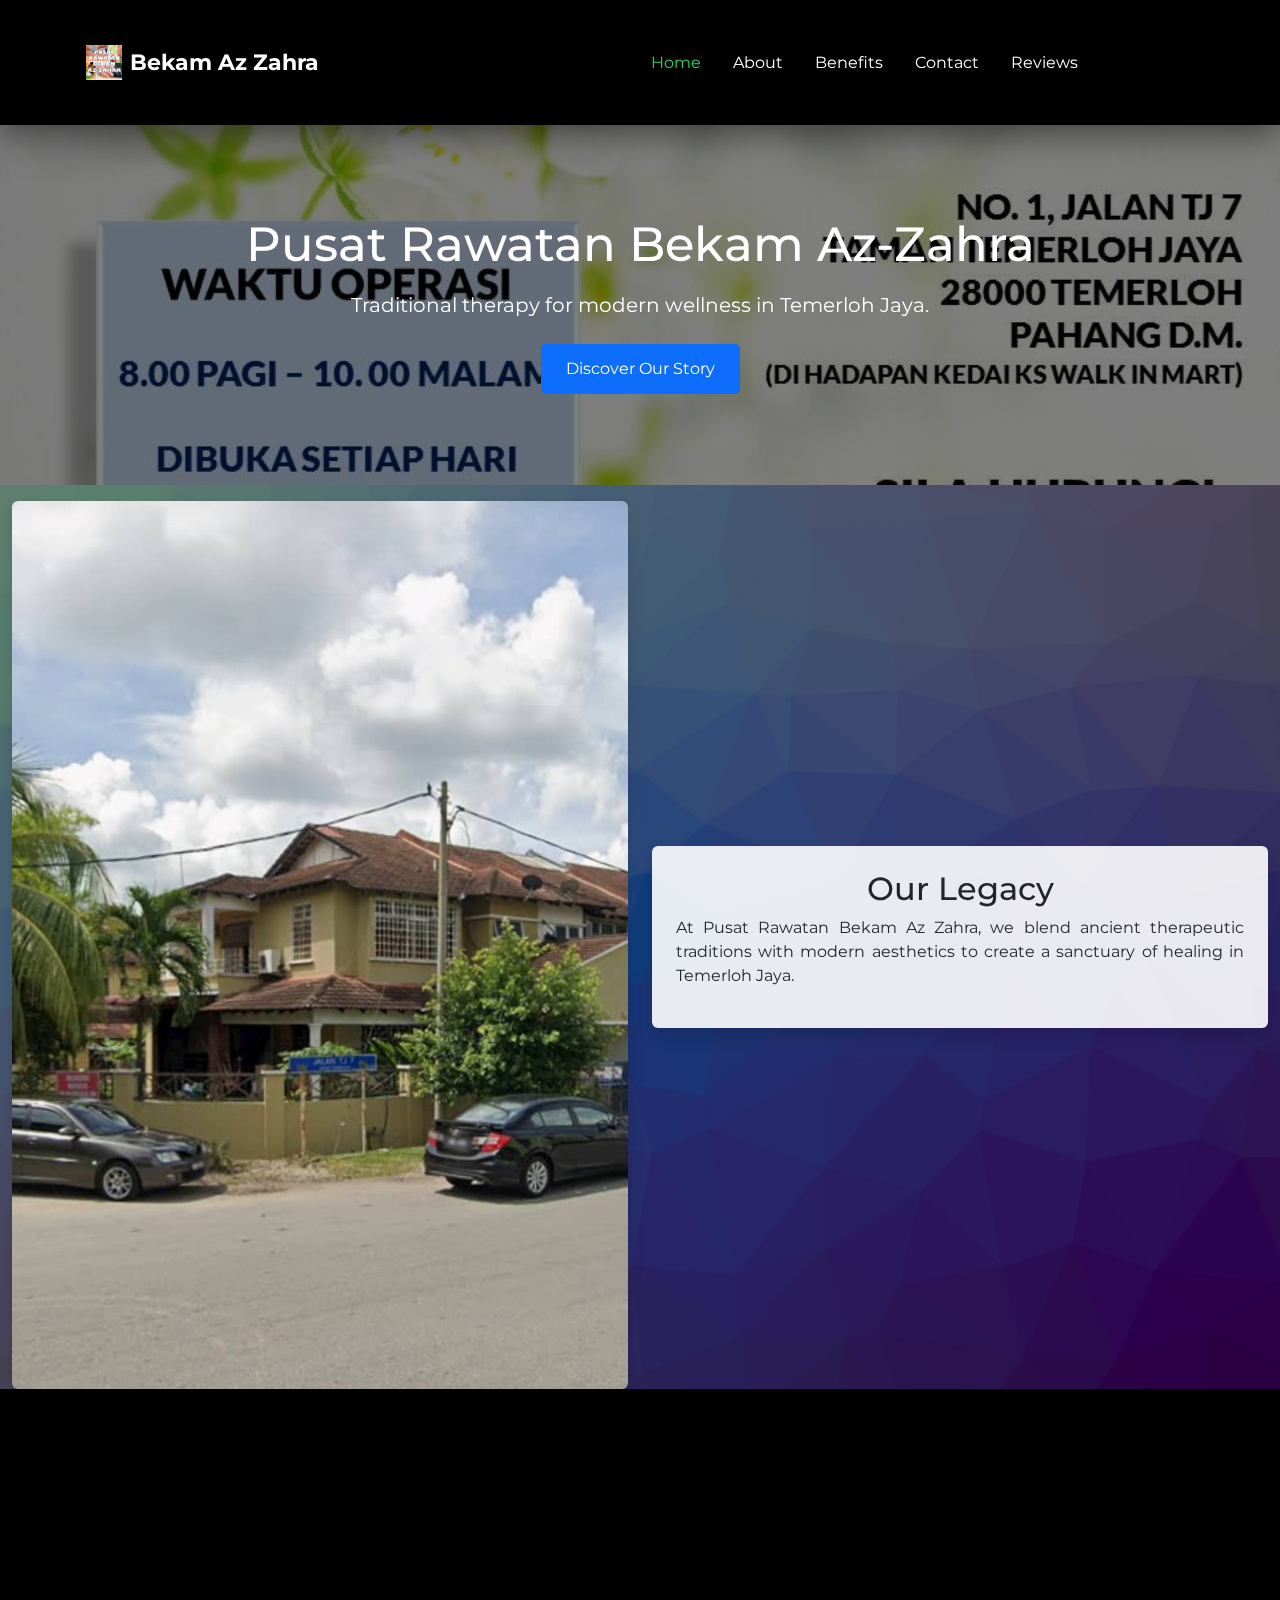
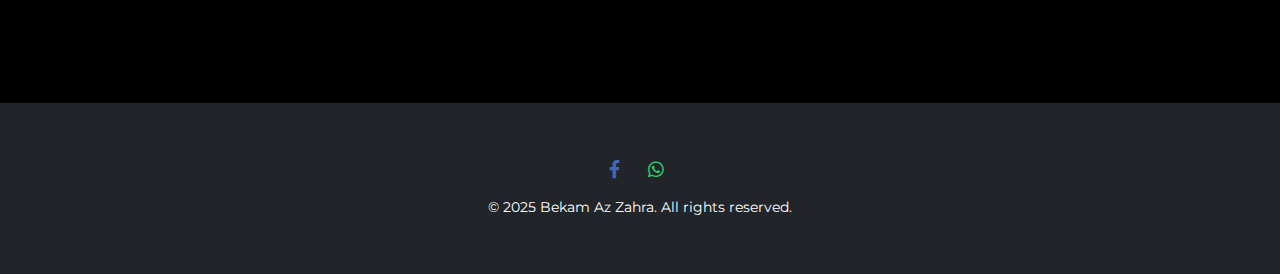
<file: index.html>
<!DOCTYPE html>
<html lang="en">
 <head>
  <meta charset="UTF-8" />
  <meta name="viewport" content="width=device-width, initial-scale=1" />
  <link rel="icon" type="image/x-icon" href="logo.png" />
  <title>Bekam Az-Zahra</title>
  <!-- Font Awesome CDN -->
  <link
   rel="stylesheet"
   href="https://cdnjs.cloudflare.com/ajax/libs/font-awesome/6.0.0/css/all.min.css"
  />
  <!-- Bootstrap CSS -->
  <link
   href="https://cdn.jsdelivr.net/npm/bootstrap@5.3.0/dist/css/bootstrap.min.css"
   rel="stylesheet"
  />
  <!-- Google Fonts -->
  <link
   href="https://fonts.googleapis.com/css2?family=Montserrat:wght@400;700&display=swap"
   rel="stylesheet"
  />
  <!-- AOS CSS -->
  <link rel="stylesheet" href="https://unpkg.com/aos@next/dist/aos.css" />
  <!-- Custom CSS -->
  <link rel="stylesheet" href="style.css" />
 </head>
 <body>
  <!-- Navbar -->
  <nav class="navbar navbar-expand-lg navbar-dark modern-navbar fixed-top">
   <div class="container d-flex justify-content-between align-items-center">
    <!-- Brand on the left -->
    <a class="navbar-brand" href="index.html">
     <img src="logo.png" alt="" class="logo me-2" />
     Bekam Az Zahra
    </a>
    <!-- Toggle button centered -->
    <div class="d-flex justify-content-center flex-grow-1">
     <button
      class="navbar-toggler"
      type="button"
      data-bs-toggle="collapse"
      data-bs-target="#navbarNav"
      aria-controls="navbarNav"
      aria-expanded="false"
      aria-label="Toggle navigation"
     >
      <span class="navbar-toggler-icon"></span>
     </button>
    </div>
    <!-- Nav items on the right -->
    <div
     class="collapse navbar-collapse justify-content-center text-center"
     id="navbarNav"
    >
     <ul class="navbar-nav">
      <li class="nav-item">
       <a class="nav-link active" href="index.html">Home</a>
      </li>
      <li class="nav-item"><a class="nav-link" href="about.html">About</a></li>
      <li class="nav-item">
       <a class="nav-link" href="benefits.html">Benefits</a>
      </li>
      <li class="nav-item">
       <a class="nav-link" href="contact.html">Contact</a>
      </li>
      <li class="nav-item">
       <a class="nav-link" href="review.html">Reviews</a>
      </li>
     </ul>
    </div>
   </div>
  </nav>

  <!-- Hero Section for Welcome Page -->
  <section
   class="hero-section"
   data-aos="fade-up"
   style="background: url('bg_hero.jpg') no-repeat center center/cover"
  >
   <div class="hero-overlay"></div>
   <div class="hero-content container text-center" data-aos="fade-up">
    <h1>Pusat Rawatan Bekam Az-Zahra</h1>
    <p>Traditional therapy for modern wellness in Temerloh Jaya.</p>
    <a href="about.html" class="btn btn-primary">Discover Our Story</a>
   </div>
  </section>

  <!-- Main Content Section -->
  

  <!-- About Information Section -->
  <section
   class="hero-section2 d-flex flex-column align-items-center justify-content-center"
   data-aos="fade-up"
  >
   <div class="row align-items-center w-100 g-4">
    <div class="col-md-6">
     <img
     src="bekam1.jpg"
     alt="Bekam Therapy"
      class="img-fluid rounded shadow mt-3"
     />
    </div>
    <div class="col-md-6">
     <div class="text-box p-4 rounded shadow">
        <h2>Our Legacy</h2>
        <p style="text-align: justify">
            At Pusat Rawatan Bekam Az Zahra, we blend ancient therapeutic traditions
            with modern aesthetics to create a sanctuary of healing in Temerloh Jaya.
      </p>
     
      </p>
     </div>
    </div>
   </div>
  </section>

  <!-- Call to Action Section -->
  <section class="cta-section text-white text-center py-5" data-aos="fade-up">
   <div class="container">
    <h2>Begin Your Healing Journey</h2>
    <p>Step into a world where tradition meets innovation.</p>
    <a href="contact.html" class="btn btn-outline-light">Contact Us</a>
   </div>
  </section>

  <!-- Footer -->
  <footer class="footer bg-dark text-white py-4">
   <div class="container text-center">
    <div class="mb-3">
     <a
      href="https://www.facebook.com/p/Pusat-Rawatan-Bekam-Az-zahra-100063703020887/?locale=ms_MY"
      target="_blank"
      class="social-icon facebook me-3"
     >
      <i class="fab fa-facebook-f fa-lg"></i>
     </a>
     <a
      href="https://wa.me/60179809747?text=Saya%20nak%20tempah%20bekam"
      target="_blank"
      class="social-icon whatsapp me-3"
     >
      <i class="fab fa-whatsapp fa-lg"></i>
     </a>
    </div>
    <p class="mb-0">&copy; 2025 Bekam Az Zahra. All rights reserved.</p>
   </div>
  </footer>

  <!-- Bootstrap JS Bundle -->
  <script src="https://cdn.jsdelivr.net/npm/bootstrap@5.3.0/dist/js/bootstrap.bundle.min.js"></script>
  <!-- AOS JS -->
  <script src="https://unpkg.com/aos@next/dist/aos.js"></script>
  <!-- Custom JS -->
  <script src="script.js"></script>
 </body>
</html>
</file>
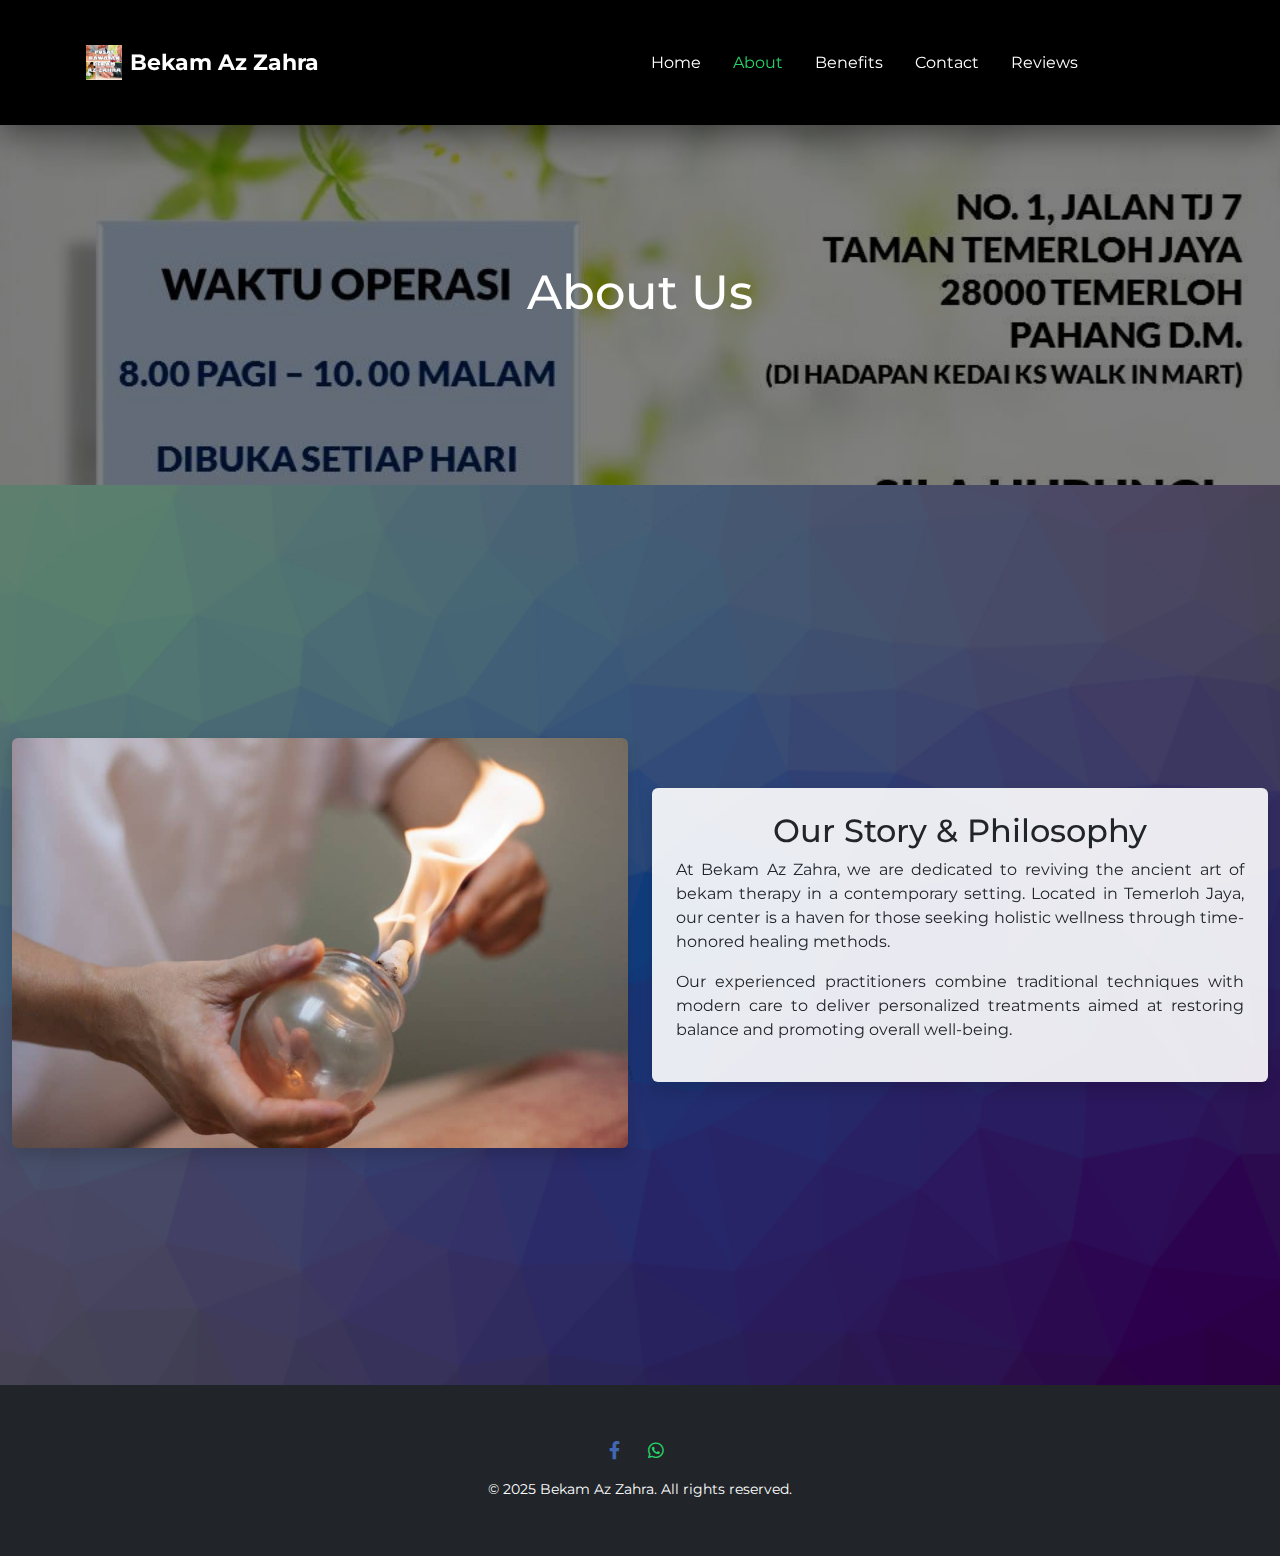
<file: about.html>
<!DOCTYPE html>
<html lang="en">
 <head>
  <meta charset="UTF-8" />
  <meta name="viewport" content="width=device-width, initial-scale=1" />
  <link rel="icon" type="image/x-icon" href="logo.png" />

  <title>Bekam Az-Zahra</title>
  <!-- Font Awesome CDN -->
  <link
   rel="stylesheet"
   href="https://cdnjs.cloudflare.com/ajax/libs/font-awesome/6.0.0/css/all.min.css"
  />
  <!-- Bootstrap CSS -->
  <link
   href="https://cdn.jsdelivr.net/npm/bootstrap@5.3.0/dist/css/bootstrap.min.css"
   rel="stylesheet"
  />
  <!-- Google Fonts -->
  <link
   href="https://fonts.googleapis.com/css2?family=Montserrat:wght@400;700&display=swap"
   rel="stylesheet"
  />
  <!-- AOS CSS -->
  <link rel="stylesheet" href="https://unpkg.com/aos@next/dist/aos.css" />
  <!-- Custom CSS -->
  <link rel="stylesheet" href="style.css" />
 </head>
 <body>
  <!-- Navbar -->
  <!-- Updated Navbar -->
  <nav class="navbar navbar-expand-lg navbar-dark modern-navbar fixed-top">
   <div class="container d-flex justify-content-between align-items-center">
    <!-- Brand on the left -->
    <a class="navbar-brand" href="index.html">
     <img src="logo.png" alt="Bekam Az Zahra Logo" class="logo me-2" />
     Bekam Az Zahra
    </a>
    <!-- Toggle button centered -->
    <div class="d-flex justify-content-center flex-grow-1">
     <button
      class="navbar-toggler"
      type="button"
      data-bs-toggle="collapse"
      data-bs-target="#navbarNav"
      aria-controls="navbarNav"
      aria-expanded="false"
      aria-label="Toggle navigation"
     >
      <span class="navbar-toggler-icon"></span>
     </button>
    </div>
    <!-- Nav items on the right -->
    <div
     class="collapse navbar-collapse justify-content-center text-center"
     id="navbarNav"
    >
     <ul class="navbar-nav">
      <li class="nav-item"><a class="nav-link" href="index.html">Home</a></li>
      <li class="nav-item">
       <a class="nav-link active" href="about.html">About</a>
       <li class="nav-item">
        <a class="nav-link" href="benefits.html">Benefits</a>
       </li>
      </li>
      <li class="nav-item">
       <a class="nav-link" href="contact.html">Contact</a>
      </li>
      <li class="nav-item">
       <a class="nav-link" href="review.html">Reviews</a>
      </li>
     </ul>
    </div>
   </div>
  </nav>

  <!-- Hero Section for About Page -->
  <section
   class="hero-section"
   data-aos="fade-up"
   style="background: url('bg_hero.jpg') no-repeat center center/cover"
  >
   <div class="hero-overlay"></div>
   <div class="hero-content container text-center" data-aos="fade-up">
    <h1>About Us</h1>
    <p></p>
   </div>
  </section>

  <!-- About Information Section -->
  <section
   class="hero-section2 d-flex flex-column align-items-center justify-content-center"
   data-aos="fade-up"
  >
   <div class="row align-items-center w-100 g-4">
    <div class="col-md-6">
     <img
      src="bekam2.jpg"
      alt="Bekam Therapy"
      class="img-fluid rounded shadow mt-3"
     />
    </div>
    <div class="col-md-6">
     <div class="text-box p-4 rounded shadow">
      <h2>Our Story & Philosophy</h2>
      <p style="text-align: justify;">
       At Bekam Az Zahra, we are dedicated to reviving the ancient art of bekam therapy in a contemporary setting. Located in Temerloh Jaya, our center is a haven for those seeking holistic wellness through time-honored healing methods.
      </p>
      <p style="text-align: justify;">
       Our experienced practitioners combine traditional techniques with modern care to deliver personalized treatments aimed at restoring balance and promoting overall well-being.
      </p>
     </div>
    </div>
   </div>
  </section>

  <!-- Footer -->
  <footer class="footer bg-dark text-white py-4">
   <div class="container text-center">
    <div class="mb-3">
     <a
      href="https://www.facebook.com/p/Pusat-Rawatan-Bekam-Az-zahra-100063703020887/?locale=ms_MY"
      target="_blank"
      class="social-icon facebook me-3"
     >
      <i class="fab fa-facebook-f fa-lg"></i>
     </a>
     <a
      href="https://wa.me/60179809747?text=Saya%20nak%20tempah%20bekam"
      target="_blank"
      class="social-icon whatsapp me-3"
     >
      <i class="fab fa-whatsapp fa-lg"></i>
     </a>
    </div>
    <p class="mb-0">&copy; 2025 Bekam Az Zahra. All rights reserved.</p>
   </div>
  </footer>

  <!-- Bootstrap JS Bundle -->
  <script src="https://cdn.jsdelivr.net/npm/bootstrap@5.3.0/dist/js/bootstrap.bundle.min.js"></script>
  <!-- AOS JS -->
  <script src="https://unpkg.com/aos@next/dist/aos.js"></script>
  <!-- Custom JS -->
  <script src="script.js"></script>
 </body>
</html>
</file>
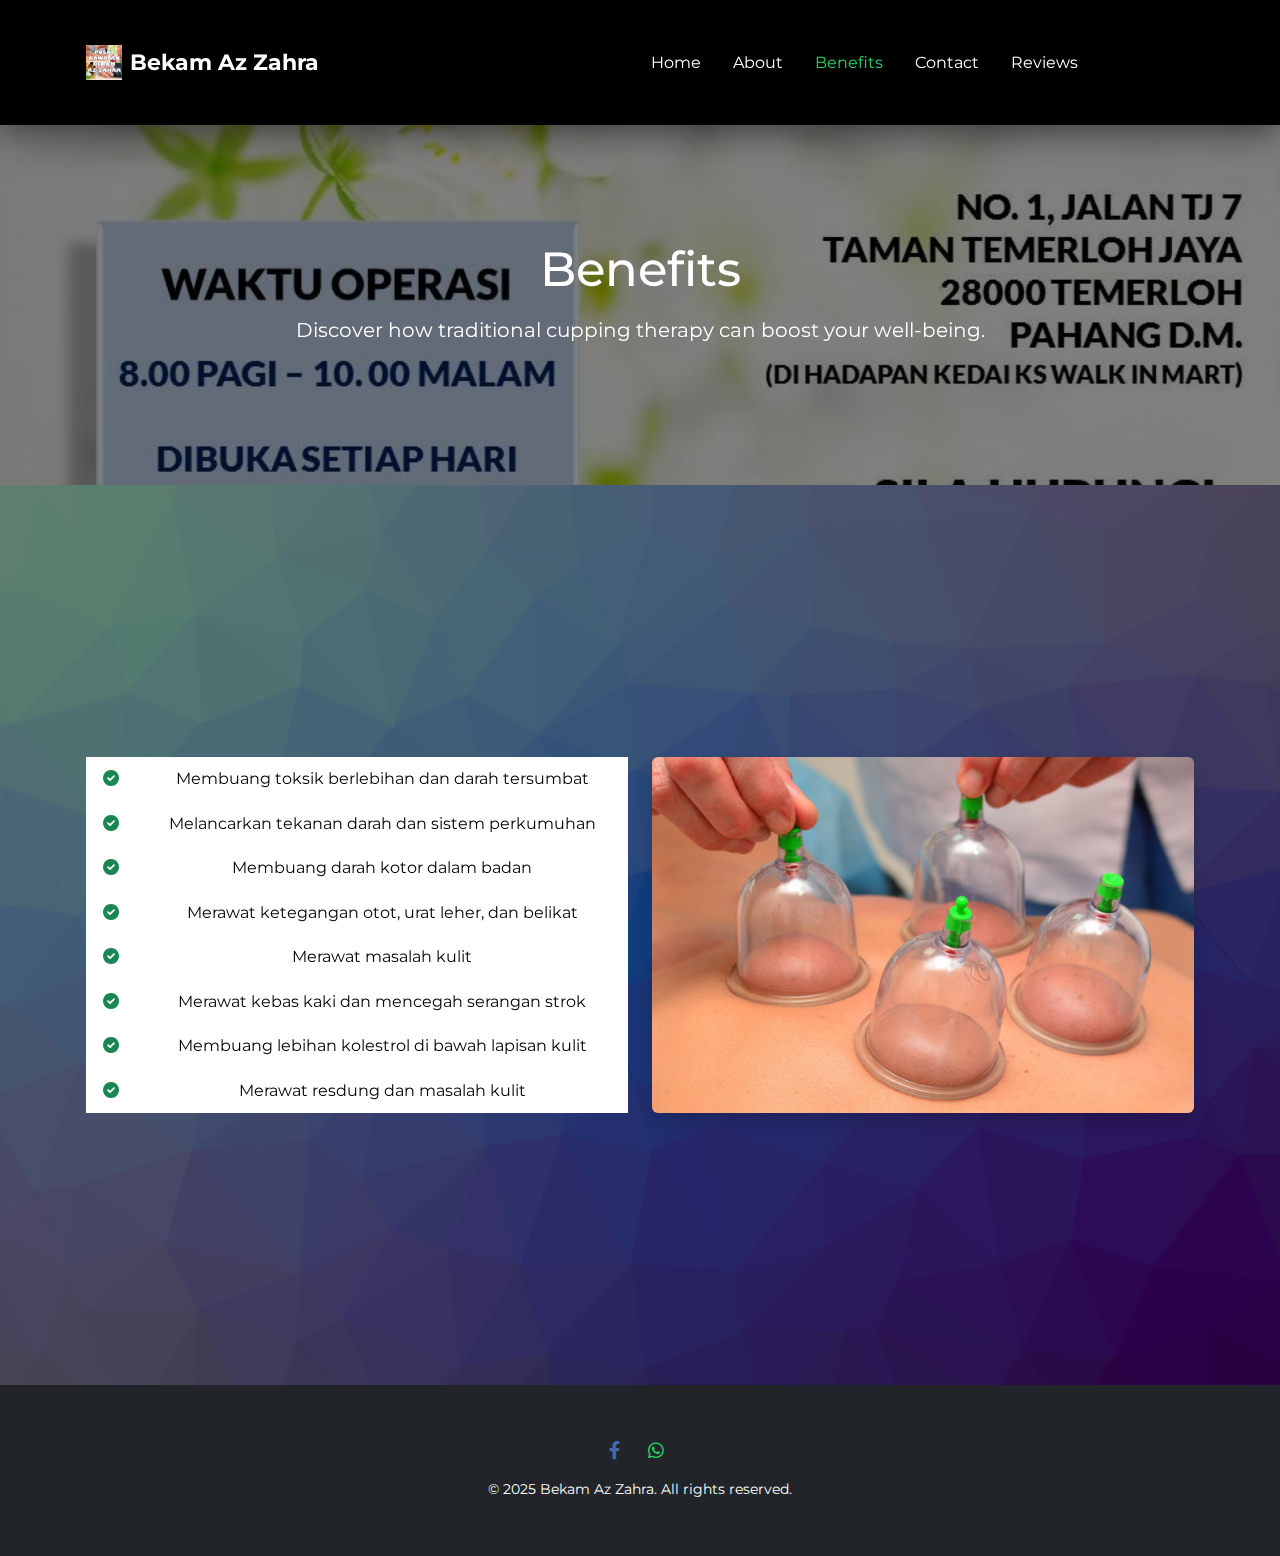
<file: benefits.html>
<!DOCTYPE html>
<html lang="en">
 <head>
  <meta charset="UTF-8" />
  <meta name="viewport" content="width=device-width, initial-scale=1" />
  <link rel="icon" type="image/x-icon" href="logo.png" />

  <title>Bekam Az-Zahra</title>
  <!-- Font Awesome CDN -->
  <link
   rel="stylesheet"
   href="https://cdnjs.cloudflare.com/ajax/libs/font-awesome/6.0.0/css/all.min.css"
  />
  <!-- Bootstrap CSS -->
  <link
   href="https://cdn.jsdelivr.net/npm/bootstrap@5.3.0/dist/css/bootstrap.min.css"
   rel="stylesheet"
  />
  <!-- Google Fonts -->
  <link
   href="https://fonts.googleapis.com/css2?family=Montserrat:wght@400;700&display=swap"
   rel="stylesheet"
  />
  <!-- AOS CSS -->
  <link rel="stylesheet" href="https://unpkg.com/aos@next/dist/aos.css" />
  <!-- Custom CSS -->
  <link rel="stylesheet" href="style.css" />
 </head>
 <body>
  <!-- Navbar -->
  <nav class="navbar navbar-expand-lg navbar-dark modern-navbar fixed-top">
   <div class="container d-flex justify-content-between align-items-center">
    <!-- Brand on the left -->
    <a class="navbar-brand" href="index.html">
     <img src="logo.png" alt="Bekam Az Zahra Logo" class="logo me-2" />
     Bekam Az Zahra
    </a>
    <!-- Toggle button centered -->
    <div class="d-flex justify-content-center flex-grow-1">
     <button
      class="navbar-toggler"
      type="button"
      data-bs-toggle="collapse"
      data-bs-target="#navbarNav"
      aria-controls="navbarNav"
      aria-expanded="false"
      aria-label="Toggle navigation"
     >
      <span class="navbar-toggler-icon"></span>
     </button>
    </div>
    <!-- Nav items on the right -->
    <div
     class="collapse navbar-collapse justify-content-center text-center"
     id="navbarNav"
    >
     <ul class="navbar-nav">
      <li class="nav-item"><a class="nav-link" href="index.html">Home</a></li>
      <li class="nav-item"><a class="nav-link" href="about.html">About</a></li>
      <li class="nav-item">
       <a class="nav-link active" href="benefits.html">Benefits</a>
      </li>
      <li class="nav-item">
       <a class="nav-link" href="contact.html">Contact</a>
      </li>
      <li class="nav-item">
       <a class="nav-link" href="review.html">Reviews</a>
      </li>
     </ul>
    </div>
   </div>
  </nav>

  <!-- Hero Section -->
  <section
   class="hero-section"
   data-aos="fade-up"
   style="background: url('bg_hero.jpg') no-repeat center center/cover"
  >
   <div class="hero-overlay"></div>
   <div class="hero-content container text-center" data-aos="fade-up">
    <h1>Benefits</h1>
    <p>Discover how traditional cupping therapy can boost your well-being.</p>
   </div>
  </section>

  <!-- Benefits Section -->
  <section
   class="hero-section2 d-flex align-items-center justify-content-center"
   style="min-height: 100vh"
   data-aos="fade-up"
  >
   <div class="container">
    <div class="row g-4 align-items-stretch">
     <!-- Table Column -->
     <div class="col-md-6">
      <div class="table-responsive h-100">
       <table class="table table-borderless table-hover align-middle h-100">
        <tbody>
         <tr>
          <td style="width: 50px">
           <i class="fas fa-check-circle text-success"></i>
          </td>
          <td>Membuang toksik berlebihan dan darah tersumbat</td>
         </tr>
         <tr>
          <td>
           <i class="fas fa-check-circle text-success"></i>
          </td>
          <td>Melancarkan tekanan darah dan sistem perkumuhan</td>
         </tr>
         <tr>
          <td>
           <i class="fas fa-check-circle text-success"></i>
          </td>
          <td>Membuang darah kotor dalam badan</td>
         </tr>
         <tr>
          <td>
           <i class="fas fa-check-circle text-success"></i>
          </td>
          <td>Merawat ketegangan otot, urat leher, dan belikat</td>
         </tr>
         <tr>
          <td>
           <i class="fas fa-check-circle text-success"></i>
          </td>
          <td>Merawat masalah kulit</td>
         </tr>
         <tr>
          <td>
           <i class="fas fa-check-circle text-success"></i>
          </td>
          <td>Merawat kebas kaki dan mencegah serangan strok</td>
         </tr>
         <tr>
          <td>
           <i class="fas fa-check-circle text-success"></i>
          </td>
          <td>Membuang lebihan kolestrol di bawah lapisan kulit</td>
         </tr>
         <tr>
          <td>
           <i class="fas fa-check-circle text-success"></i>
          </td>
          <td>Merawat resdung dan masalah kulit</td>
         </tr>
        </tbody>
       </table>
      </div>
     </div>
     <!-- Image Column -->
     <div class="col-md-6">
      <div class="d-flex justify-content-center align-items-center h-100">
       <img
        src="bekam-benefits.jpg"
        alt="Bekam Benefits"
        class="img-fluid rounded shadow w-100 h-100"
        style="object-fit: cover"
       />
      </div>
     </div>
    </div>
   </div>
  </section>

  <!-- Footer -->
  <footer class="footer bg-dark text-white py-4">
   <div class="container text-center">
    <div class="mb-3">
     <a
      href="https://www.facebook.com/p/Pusat-Rawatan-Bekam-Az-zahra-100063703020887/?locale=ms_MY"
      target="_blank"
      class="social-icon facebook me-3"
     >
      <i class="fab fa-facebook-f fa-lg"></i>
     </a>
     <a
      href="https://wa.me/60179809747?text=Saya%20nak%20tempah%20bekam"
      target="_blank"
      class="social-icon whatsapp me-3"
     >
      <i class="fab fa-whatsapp fa-lg"></i>
     </a>
    </div>
    <p class="mb-0">&copy; 2025 Bekam Az Zahra. All rights reserved.</p>
   </div>
  </footer>

  <!-- Bootstrap JS Bundle -->
  <script src="https://cdn.jsdelivr.net/npm/bootstrap@5.3.0/dist/js/bootstrap.bundle.min.js"></script>
  <!-- AOS JS (if using scroll animations) -->
  <script src="https://unpkg.com/aos@next/dist/aos.js"></script>
  <!-- Custom JS -->
  <script src="script.js"></script>
 </body>
</html>
</file>
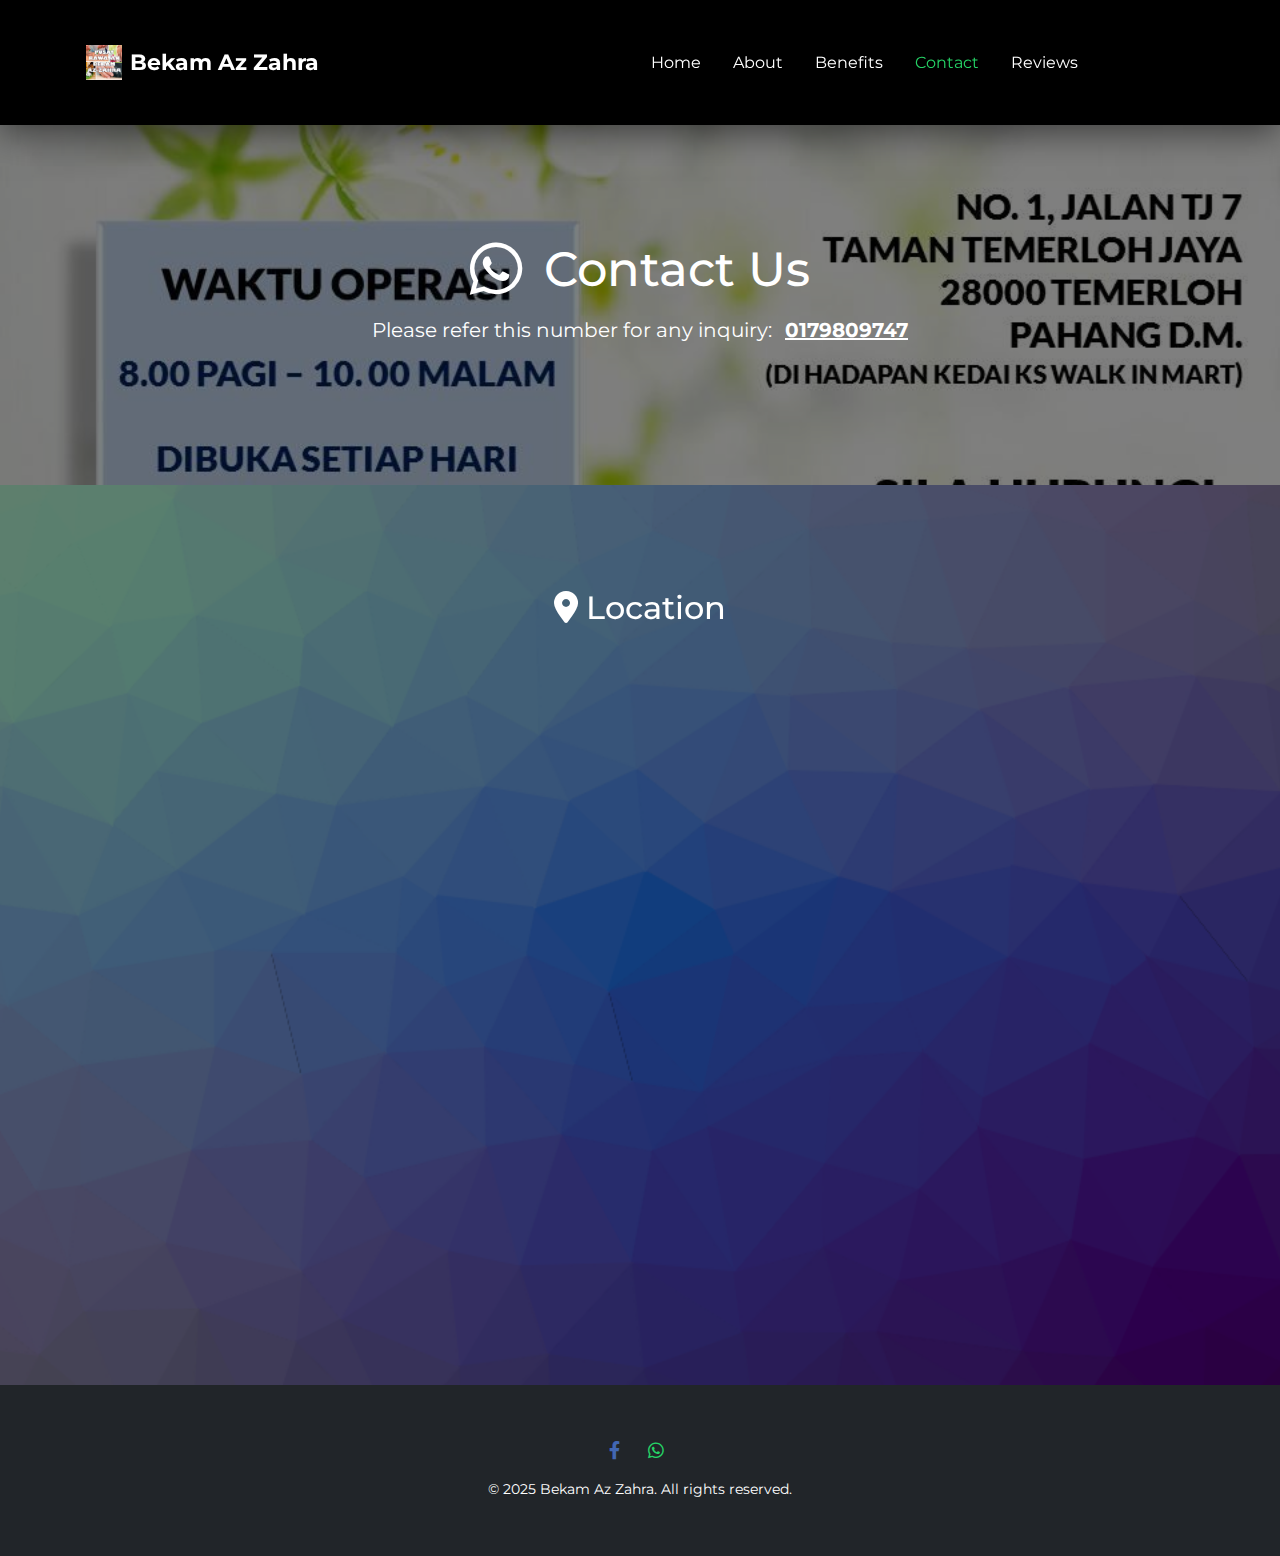
<file: contact.html>
<!DOCTYPE html>
<html lang="en">
 <head>
  <meta charset="UTF-8" />
  <meta name="viewport" content="width=device-width, initial-scale=1" />
  <link rel="icon" type="image/x-icon" href="logo.png" />

  <title>Bekam Az-Zahra</title>
  <!-- Font Awesome CDN -->
  <link
   rel="stylesheet"
   href="https://cdnjs.cloudflare.com/ajax/libs/font-awesome/6.0.0/css/all.min.css"
  />
  <!-- Bootstrap CSS -->
  <link
   href="https://cdn.jsdelivr.net/npm/bootstrap@5.3.0/dist/css/bootstrap.min.css"
   rel="stylesheet"
  />
  <!-- Google Fonts -->
  <link
   href="https://fonts.googleapis.com/css2?family=Montserrat:wght@400;700&display=swap"
   rel="stylesheet"
  />
  <!-- AOS CSS -->
  <link rel="stylesheet" href="https://unpkg.com/aos@next/dist/aos.css" />
  <!-- Custom CSS -->
  <link rel="stylesheet" href="style.css" />
 </head>
 <body>
  <!-- Navbar -->
  <nav class="navbar navbar-expand-lg navbar-dark modern-navbar fixed-top">
   <div class="container d-flex justify-content-between align-items-center">
    <!-- Brand on the left -->
    <a class="navbar-brand" href="index.html">
     <img src="logo.png" alt="Bekam Az Zahra Logo" class="logo me-2" />
     Bekam Az Zahra
    </a>
    <!-- Toggle button centered -->
    <div class="d-flex justify-content-center flex-grow-1">
     <button
      class="navbar-toggler"
      type="button"
      data-bs-toggle="collapse"
      data-bs-target="#navbarNav"
      aria-controls="navbarNav"
      aria-expanded="false"
      aria-label="Toggle navigation"
     >
      <span class="navbar-toggler-icon"></span>
     </button>
    </div>
    <!-- Nav items on the right -->
    <div
     class="collapse navbar-collapse justify-content-center text-center"
     id="navbarNav"
    >
     <ul class="navbar-nav">
      <li class="nav-item"><a class="nav-link" href="index.html">Home</a></li>
      <li class="nav-item"><a class="nav-link" href="about.html">About</a></li>
      <li class="nav-item">
       <a class="nav-link" href="benefits.html">Benefits</a>
      </li>
      <li class="nav-item">
       <a class="nav-link active" href="contact.html">Contact</a>
      </li>
      <li class="nav-item">
       <a class="nav-link" href="review.html">Reviews</a>
      </li>
     </ul>
    </div>
   </div>
  </nav>

  <!-- Hero Section for Contact Page -->
  <section
   class="hero-section"
   data-aos="fade-up"
   style="background: url('bg_hero.jpg') no-repeat center center/cover"
  >
   <div class="hero-overlay"></div>
   <div class="hero-content container text-center">
    <h1><i class="fab fa-whatsapp fa-lg me-2"></i> Contact Us</h1>
    <p class="text-white mt-3">
     Please refer this number for any inquiry:
     <a
      href="https://wa.me/60179809747?text=Saya%20nak%20tempah%20bekam"
      target="_blank"
      class="text-white fw-bold text-decoration-underline ms-2"
     >
      0179809747
     </a>
    </p>
   </div>
  </section>

  <!-- Location Section -->
  <section
   class="d-flex flex-column align-items-center justify-content-center hero-section2"
   data-aos="fade-up"
  >
   <h2 class="text-white mb-4">
    <i class="fas fa-map-marker-alt me-2"></i>Location
   </h2>
   <div style="width: 100%; max-width: 1200px; height: 70vh">
    <iframe
     src="https://www.google.com/maps/embed?pb=!1m18!1m12!1m3!1d15955.746752256172!2d102.3955801!3d3.4522755!2m3!1f0!2f0!3f0!3m2!1i1024!2i768!4f13.1!3m3!1m2!1s0x0:0x566f743531503e8a!2sPusat%20Rawatan%20Bekam%20Az-Zahra!5e0!3m2!1sen!2smy!4v1670000000000!5m2!1sen!2smy"
     frameborder="0"
     allowfullscreen=""
     loading="lazy"
     style="width: 100%; height: 100%; border: none"
    ></iframe>
   </div>
  </section>

  <!-- Footer -->
  <footer class="footer bg-dark text-white py-4">
   <div class="container text-center">
    <div class="mb-3">
     <a
      href="https://www.facebook.com/p/Pusat-Rawatan-Bekam-Az-zahra-100063703020887/?locale=ms_MY"
      target="_blank"
      class="social-icon facebook me-3"
     >
      <i class="fab fa-facebook-f fa-lg"></i>
     </a>
     <a
      href="https://wa.me/60179809747?text=Saya%20nak%20tempah%20bekam"
      target="_blank"
      class="social-icon whatsapp me-3"
     >
      <i class="fab fa-whatsapp fa-lg"></i>
     </a>
    </div>
    <p class="mb-0">&copy; 2025 Bekam Az Zahra. All rights reserved.</p>
   </div>
  </footer>

  <!-- Bootstrap JS Bundle -->
  <script src="https://cdn.jsdelivr.net/npm/bootstrap@5.3.0/dist/js/bootstrap.bundle.min.js"></script>
  <!-- AOS JS -->
  <script src="https://unpkg.com/aos@next/dist/aos.js"></script>
  <!-- Custom JS -->
  <script src="script.js"></script>
 </body>
</html>
</file>
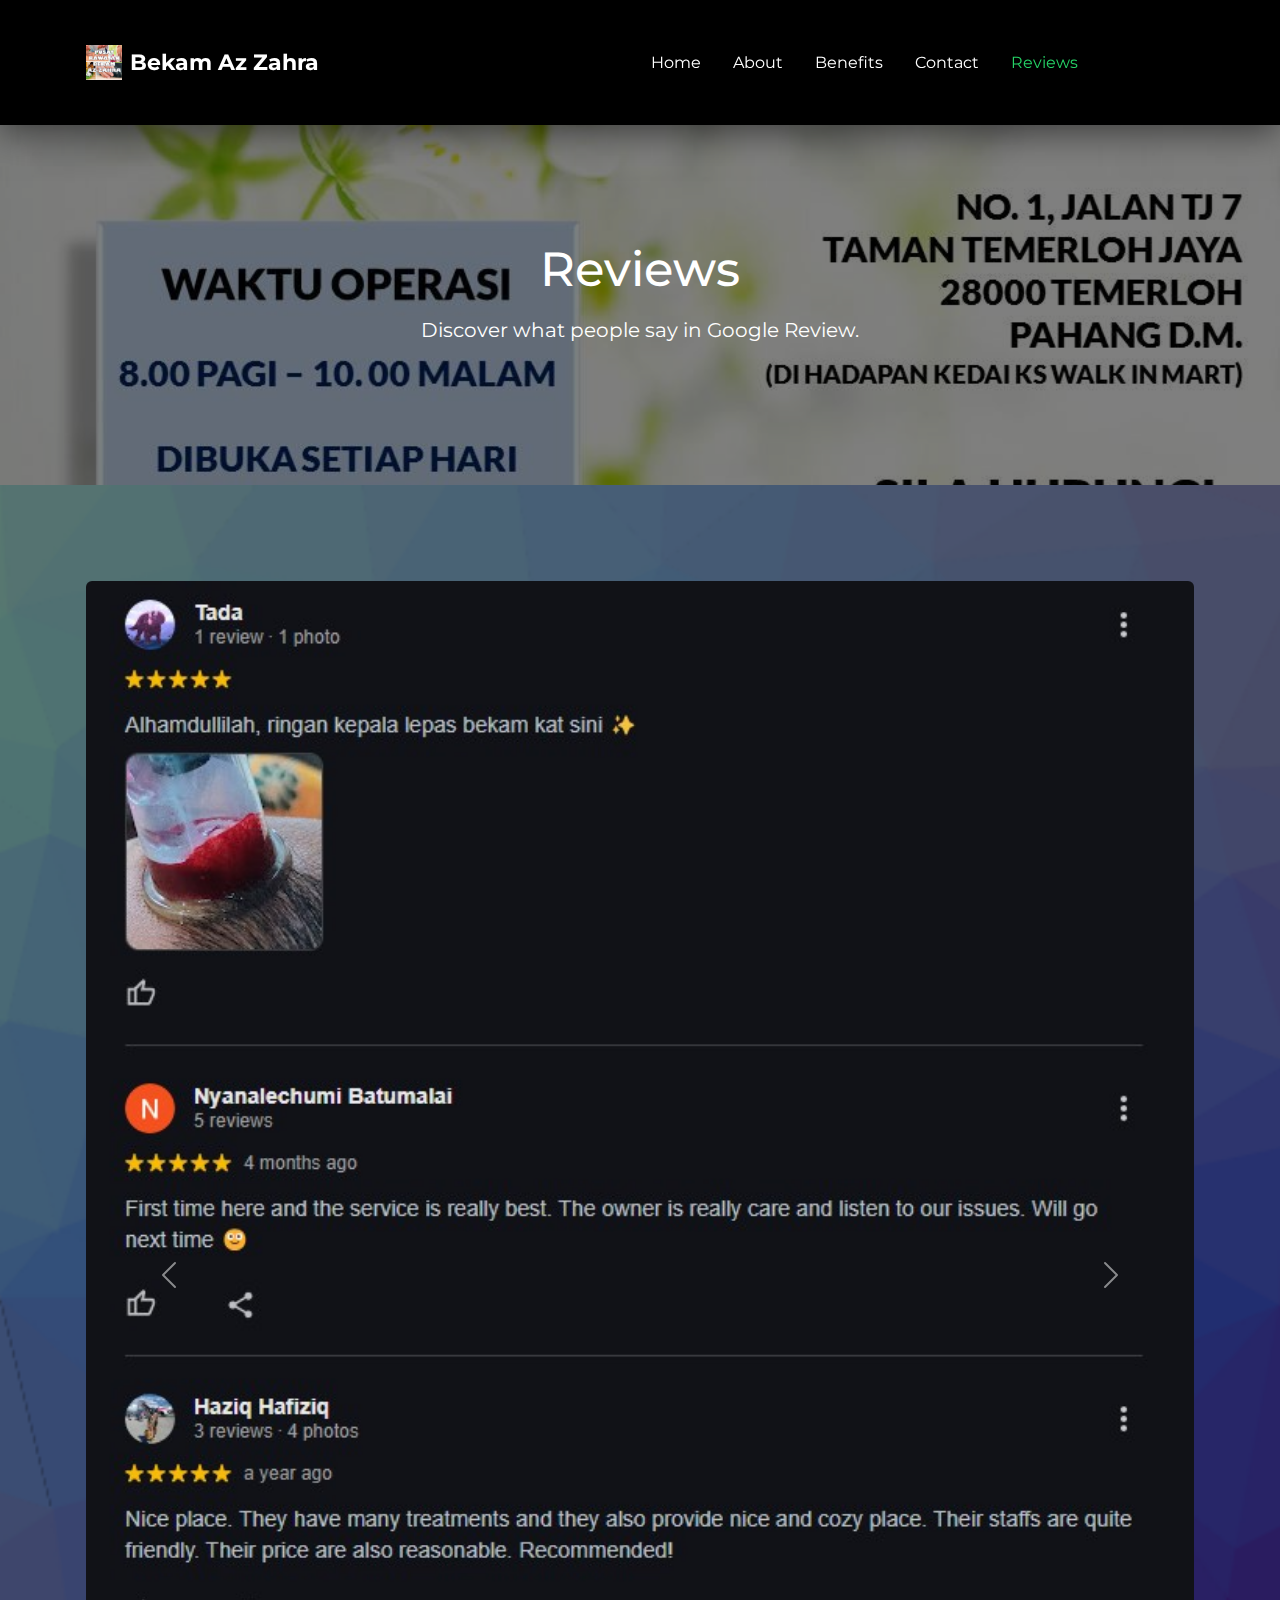
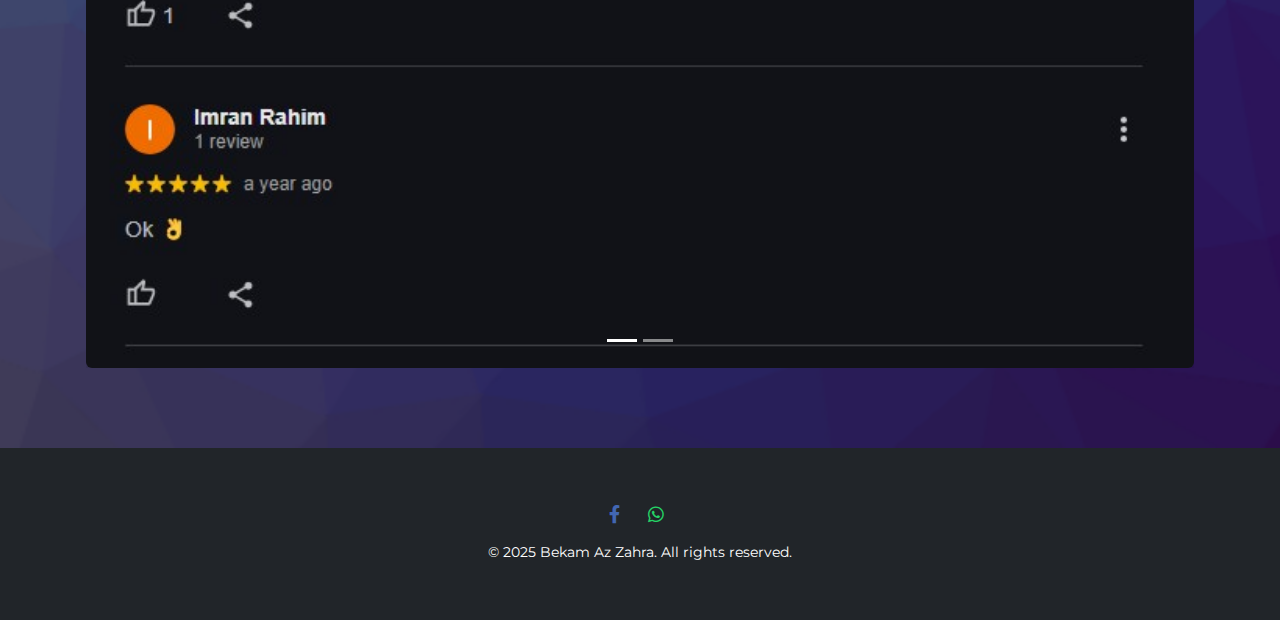
<file: review.html>
<!DOCTYPE html>
<html lang="en">
 <head>
  <meta charset="UTF-8" />
  <meta name="viewport" content="width=device-width, initial-scale=1" />
  <link rel="icon" type="image/x-icon" href="logo.png" />

  <title>Bekam Az-Zahra</title>
  <!-- Font Awesome CDN -->
  <link
   rel="stylesheet"
   href="https://cdnjs.cloudflare.com/ajax/libs/font-awesome/6.0.0/css/all.min.css"
  />
  <!-- Bootstrap CSS -->
  <link
   href="https://cdn.jsdelivr.net/npm/bootstrap@5.3.0/dist/css/bootstrap.min.css"
   rel="stylesheet"
  />
  <!-- Google Fonts -->
  <link
   href="https://fonts.googleapis.com/css2?family=Montserrat:wght@400;700&display=swap"
   rel="stylesheet"
  />
  <!-- AOS CSS -->
  <link rel="stylesheet" href="https://unpkg.com/aos@next/dist/aos.css" />
  <!-- Custom CSS -->
  <link rel="stylesheet" href="style.css" />
 </head>
 <body>
  <!-- Navbar -->
  <nav class="navbar navbar-expand-lg navbar-dark modern-navbar fixed-top">
   <div class="container d-flex justify-content-between align-items-center">
    <!-- Brand on the left -->
    <a class="navbar-brand" href="index.html">
     <img src="logo.png" alt="Bekam Az Zahra Logo" class="logo me-2" />
     Bekam Az Zahra
    </a>
    <!-- Toggle button centered -->
    <div class="d-flex justify-content-center flex-grow-1">
     <button
      class="navbar-toggler"
      type="button"
      data-bs-toggle="collapse"
      data-bs-target="#navbarNav"
      aria-controls="navbarNav"
      aria-expanded="false"
      aria-label="Toggle navigation"
     >
      <span class="navbar-toggler-icon"></span>
     </button>
    </div>
    <!-- Nav items on the right -->
    <div
     class="collapse navbar-collapse justify-content-center text-center"
     id="navbarNav"
    >
     <ul class="navbar-nav">
      <li class="nav-item"><a class="nav-link" href="index.html">Home</a></li>
      <li class="nav-item"><a class="nav-link" href="about.html">About</a></li>
      <li class="nav-item">
       <a class="nav-link" href="benefits.html">Benefits</a>
      </li>
      <li class="nav-item">
       <a class="nav-link" href="contact.html">Contact</a>
      </li>
      <li class="nav-item">
       <a class="nav-link active" href="review.html">Reviews</a>
      </li>
     </ul>
    </div>
   </div>
  </nav>

  <!-- Reviews Hero Section -->
  <section
   class="hero-section"
   data-aos="fade-up"
   style="background: url('bg_hero.jpg') no-repeat center center/cover"
  >
   <div class="hero-overlay"></div>
   <div class="hero-content container text-center">
    <h1>Reviews</h1>
    <p>Discover what people say in Google Review.</p>
   </div>
  </section>
  <!-- Reviews Carousel Section -->
  <section class="hero-section2">
   <section class="container my-5 pt-5" data-aos="fade-up">
    <div id="reviewsCarousel" class="carousel slide" data-bs-ride="carousel">
     <!-- Indicators -->
     <div class="carousel-indicators">
      <button
       type="button"
       data-bs-target="#reviewsCarousel"
       data-bs-slide-to="0"
       class="active"
       aria-current="true"
       aria-label="Slide 1"
      ></button>
      <button
       type="button"
       data-bs-target="#reviewsCarousel"
       data-bs-slide-to="1"
       aria-label="Slide 2"
      ></button>
     </div>
     <!-- Carousel Inner -->
     <div class="carousel-inner">
      <div class="carousel-item active" data-aos="fade-in">
       <img
        src="reviews-screenshot.jpg"
        class="d-block w-100 rounded shadow"
        alt="Review Screenshot 1"
       />
      </div>
      <div class="carousel-item" data-aos="fade-in">
       <img
        src="reviews-screenshot2.jpg"
        class="d-block w-100 rounded shadow"
        alt="Review Screenshot 2"
       />
      </div>
     </div>
     <!-- Controls -->
     <button
      class="carousel-control-prev"
      type="button"
      data-bs-target="#reviewsCarousel"
      data-bs-slide="prev"
     >
      <span class="carousel-control-prev-icon" aria-hidden="true"></span>
      <span class="visually-hidden">Previous</span>
     </button>
     <button
      class="carousel-control-next"
      type="button"
      data-bs-target="#reviewsCarousel"
      data-bs-slide="next"
     >
      <span class="carousel-control-next-icon" aria-hidden="true"></span>
      <span class="visually-hidden">Next</span>
     </button>
    </div>
   </section>
  </section>

  <!-- Footer -->
  <footer class="footer bg-dark text-white py-4">
   <div class="container text-center">
    <div class="mb-3">
     <a
      href="https://www.facebook.com/p/Pusat-Rawatan-Bekam-Az-zahra-100063703020887/?locale=ms_MY"
      target="_blank"
      class="social-icon facebook me-3"
     >
      <i class="fab fa-facebook-f fa-lg"></i>
     </a>
     <a
      href="https://wa.me/60179809747?text=Saya%20nak%20tempah%20bekam"
      target="_blank"
      class="social-icon whatsapp me-3"
     >
      <i class="fab fa-whatsapp fa-lg"></i>
     </a>
    </div>
    <p class="mb-0">&copy; 2025 Bekam Az Zahra. All rights reserved.</p>
   </div>
  </footer>

  <!-- Bootstrap JS Bundle -->
  <script src="https://cdn.jsdelivr.net/npm/bootstrap@5.3.0/dist/js/bootstrap.bundle.min.js"></script>
  <!-- AOS JS -->
  <script src="https://unpkg.com/aos@next/dist/aos.js"></script>
  <!-- Custom JS -->
  <script src="script.js"></script>
 </body>
</html>
</file>
<file: style.css>
/* Global Styles */
body {
 font-family: 'Montserrat', sans-serif;
 background-color: #000000;
 margin: 0;
 padding: 0;
 padding-top: 125px; /* Accommodate fixed header */
}

a {
 text-decoration: none;
}

/* Navbar */
.navbar {
 box-shadow: 0 2px 4px rgba(0, 0, 0, 0.1);
}

/* Modern Navbar Styles - Smaller Version */
.modern-navbar {
 background: #343a40;
 box-shadow: 0 4px 6px rgba(0, 0, 0, 0.1);
 transition: top 0.3s ease, background-color 0.3s ease;
 position: fixed;
 width: 100%;
 top: 0;
 z-index: 999;
 padding-top: 0.1rem;
 padding-bottom: 0.2rem;
}

.modern-navbar .navbar-brand {
 font-weight: bold;
 font-size: 1.3rem;
 display: flex;
 align-items: center;
}

.modern-navbar .navbar-brand img.logo {
 height: 35px;
 margin-right: 8px;
}

.modern-navbar .nav-link {
 font-size: 1rem;
 margin: 0 0.5rem;
 transition: color 0.3s ease;
}

.modern-navbar .nav-link:hover,
.modern-navbar .nav-link.active {
 color: #25d366; /* Highlight color */
}

/* HERO SECTIONS */
/* Index Page Hero */
.hero-section {
 position: relative;
 min-height: 40vh;
 background: url('bg_hero.jpg') no-repeat center center;
 background-size: cover;
 display: flex;
 align-items: center;
 justify-content: center;
 text-align: center;
}

.hero-section2 {
 position: relative;
 min-height: 100vh;
 background: url('cool-background.png') no-repeat center center;
 background-size: cover;
 display: flex;
 align-items: center;
 justify-content: center;
 text-align: center;
 /* No change here */
}

/* Add a dark overlay using a pseudo-element */
.hero-section2::before {
 content: '';
 position: absolute;
 top: 0;
 left: 0;
 right: 0;
 bottom: 0;
 background: rgba(0, 0, 0, 0.5); /* Adjust opacity as needed */
 z-index: 1;
}

/* Ensure the content is above the overlay */
.hero-section2 > * {
 position: relative;
 z-index: 2;
}

.hero-overlay {
 position: absolute;
 top: 0;
 left: 0;
 right: 0;
 bottom: 0;
 background: rgba(0, 0, 0, 0.5);
}
.hero-content {
 position: relative;
 color: #fff;
 z-index: 1;
}
.hero-content h1 {
 font-size: 3rem;
 margin-bottom: 1rem;
}
.hero-content p {
 font-size: 1.25rem;
 margin-bottom: 1.5rem;
}

/* About Page Hero */
.about-hero {
 position: relative;
 min-height: 50vh;
 background: url('bg_hero.jpg') no-repeat center center/cover;
 display: flex;
 align-items: center;
 justify-content: center;
 text-align: center;
 padding-top: 80px; /* Extra padding to avoid header overlap */
}
.about-overlay {
 position: absolute;
 top: 0;
 left: 0;
 right: 0;
 bottom: 0;
 background: rgba(0, 0, 0, 0.4);
}
.about-content {
 position: relative;
 color: #fff;
 z-index: 1;
}
.about-content h1 {
 font-size: 2.5rem;
 margin-bottom: 0.5rem;
}
.about-content p {
 font-size: 1.125rem;
}

/* Contact Page Hero */
.contact-hero {
 position: relative;
 min-height: 50vh;
 background: url('bg_hero.jpg') no-repeat center center/cover;
 display: flex;
 align-items: center;
 justify-content: center;
 text-align: center;
 padding-top: 80px;
}
.contact-overlay {
 position: absolute;
 top: 0;
 left: 0;
 right: 0;
 bottom: 0;
 background: rgba(0, 0, 0, 0.4);
}
.contact-content {
 position: relative;
 color: #fff;
 z-index: 1;
}
.contact-content h1 {
 font-size: 2.5rem;
 margin-bottom: 0.5rem;
}
.contact-content p {
 font-size: 1.125rem;
}

/* Reviews Page Hero */
.reviews-hero {
 position: relative;
 min-height: 50vh;
 background: url('bg_hero.jpg') no-repeat center center/cover;
 display: flex;
 align-items: center;
 justify-content: center;
 text-align: center;
 padding-top: 80px;
}
.reviews-overlay {
 position: absolute;
 top: 0;
 left: 0;
 right: 0;
 bottom: 0;
 background: rgba(0, 0, 0, 0.4);
}
.reviews-content {
 position: relative;
 color: #fff;
 z-index: 1;
}
.reviews-content h1 {
 font-size: 2.5rem;
 margin-bottom: 0.5rem;
}
.reviews-content p {
 font-size: 1.125rem;
}

/* Full Screen Map Section (Contact Page) */
.full-map {
 width: 100vw;
 height: calc(100vh - 70px); /* Full viewport minus header */
 margin-top: 70px; /* Offset for fixed header */
}
.full-map iframe {
 width: 100%;
 height: 100%;
 border: 0;
}

/* Container */
.container {
 max-width: 1140px;
 margin: 0 auto;
 padding: 2rem 1rem;
}

/* Call to Action Section */
.cta-section {
 background: linear-gradient(135deg, #6a11cb, #2575fc);
 padding: 3rem 0;
 text-align: center;
}
.cta-section h2 {
 font-size: 2.5rem;
 margin-bottom: 1rem;
}

/* Footer */
.footer {
 background: #343a40;
 color: #fff;
 padding: 1.5rem 0;
 text-align: center;
 font-size: 0.9rem;
}

.footer a {
 color: #fff;
 margin: 0 0.5rem;
 font-weight: bold;
}

/* Social Icon Styles for Footer */
.footer a.social-icon {
 transition: color 0.3s ease;
}

.footer a.social-icon.facebook {
 color: #4267b2;
}

.footer a.social-icon.whatsapp {
 color: #25d366;
}

.footer a.social-icon.facebook:hover {
 color: #3b5998;
}

.footer a.social-icon.whatsapp:hover {
 color: #1ebe57;
}

/* CSS Animation */
@keyframes fadeIn {
 from {
  opacity: 0;
  transform: translateY(20px);
 }
 to {
  opacity: 1;
  transform: translateY(0);
 }
}

/* Button Styles */
.btn {
 padding: 0.75rem 1.5rem;
 font-size: 1rem;
 border-radius: 5px;
}
.btn-primary:hover {
 background-color: #0056b3;
}

/* Responsive Adjustments */
@media (max-width: 768px) {
 .hero-content h1 {
  font-size: 2rem;
 }
 .hero-content p {
  font-size: 1rem;
 }
 .about-content h1,
 .contact-content h1,
 .reviews-content h1 {
  font-size: 2rem;
 }
 .about-content p,
 .contact-content p,
 .reviews-content p {
  font-size: 1rem;
 }

 @media (max-width: 768px) {
  .hero-section2 .col-md-6 {
   margin-bottom: 1.5rem;
  }
 }
}
/* Force container to keep toggler at the right */
/* Modern Dark Glass Navbar */
.modern-navbar {
 background: rgba(0, 0, 0, 0.75); /* Dark translucent background */
 backdrop-filter: blur(10px); /* Glass blur effect */
 box-shadow: 0 8px 32px rgba(0, 0, 0, 0.5); /* Slightly darker shadow */
 transition: top 0.3s ease, background-color 0.3s ease;
 position: fixed;
 width: 100%;
 top: 0;
 z-index: 999;
 padding: 0.5rem 1rem;
}

/* Adjust the value in 'top' below to match the navbar's height */
.modern-navbar.hidden {
 top: -100px;
}

.modern-navbar .navbar-brand {
 font-weight: bold;
 font-size: 1.4rem;
 display: flex;
 align-items: center;
 color: #fff;
}

.modern-navbar .navbar-brand img.logo {
 height: 35px;
 margin-right: 8px;
}

.modern-navbar .nav-link {
 font-size: 1rem;
 margin: 0 0.5rem;
 color: #fff;
 transition: color 0.3s ease;
}

.modern-navbar .nav-link:hover,
.modern-navbar .nav-link.active {
 color: #25d366; /* Highlight color */
}

/* Ensure container items are spaced correctly */
.navbar .container {
 display: flex;
 justify-content: space-between;
 align-items: center;
}

.text-box {
 background-color: rgba(
  255,
  255,
  255,
  0.9
 ); /* Light background with slight transparency */
 border-radius: 8px;
 padding: 1.5rem;
 box-shadow: 0 4px 8px rgba(0, 0, 0, 0.1);
}
</file>
